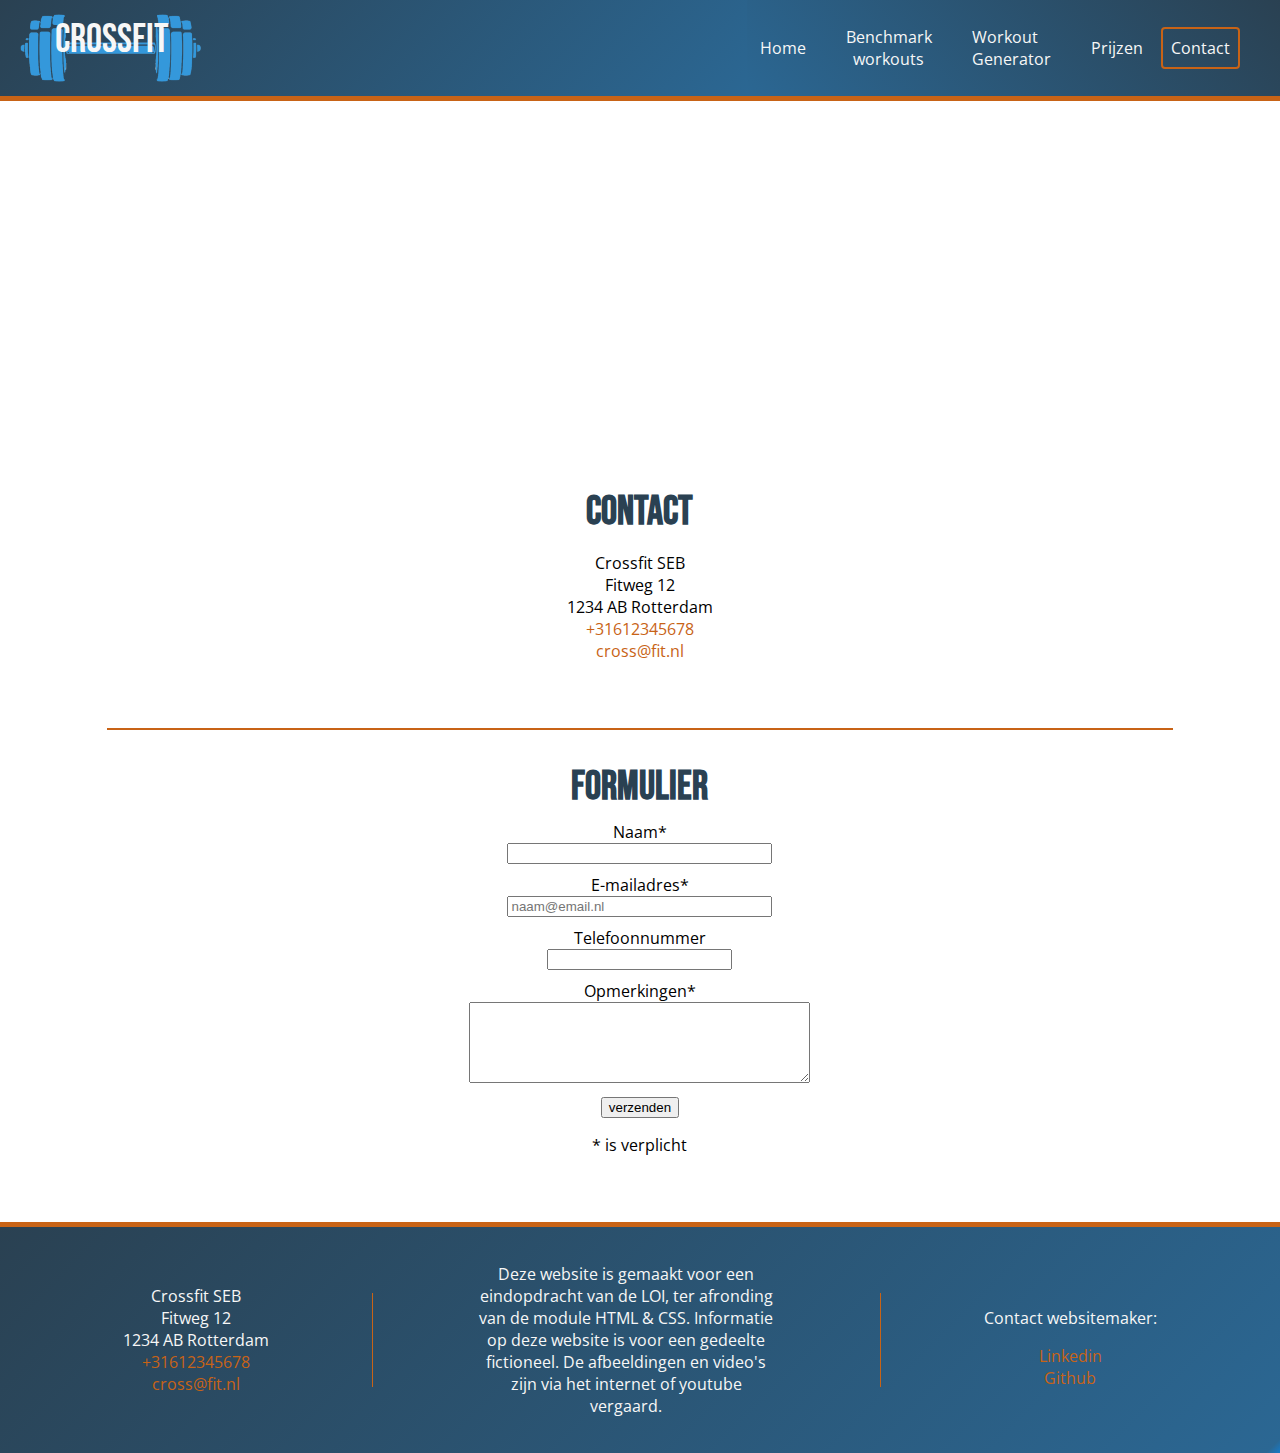
<file: contact.html>
<!DOCTYPE html>
  <html lang="nl">
      <head>
          <meta charset="UTF-8">
          <meta name="viewport" content="width=device-width, initial-scale=1">
          <title>CrossFit SEB</title>
          <link href="./resources/stylesheets/style.css" type="text/css" rel="stylesheet">
          <script src="./resources/script/script.js"></script>
      </head>
      
      <body>
      <div class="grid">
        <header>
            <div class="logo">
                <a href="./index.html"><img src="./resources/images/logo.png" alt="Logo CrossFit SEB">
                <span>Crossfit</span></a>
            </div>

        </header>

        <nav>
            <a href="./index.html">Home</a>
            <div class="subnav">
                <button class="subnavbtn">Benchmark workouts</button>
                <div class="subnav-content">
                    <a href="./benchmark.html#benchgirls">The Benchmark Girls</a>
                    <a href="./benchmark.html#heroes">The Heroes</a>
                </div>
            </div>
            <a href="./workoutgenerator.html">Workout Generator</a>
            <a href="./prijzen.html">Prijzen</a>
            <a class="linkmargin active" href="./contact.html">Contact</a>
        </nav>

            <div id="map">
                <iframe frameborder="0" src="https://maps.google.com/maps?width=100%25&amp;height=300&amp;hl=nl&amp;q=51.937188,%204.467023+(SED%20Crossfit)&amp;t=&amp;z=15&amp;ie=UTF8&amp;iwloc=B&amp;output=embed"></iframe>
            </div>

            <section class="contact">
                <h2>Contact</h2>
                <p>Crossfit SEB
                    <br>
                    Fitweg 12
                    <br>
                    1234 AB Rotterdam
                    <br>
                    <a href="tel:+31612345678">+31612345678</a>
                    <br>
                    <a href="mailto:cross@fit.nl">cross@fit.nl</a>
                    </p>
            </section>

            <section class="form">
                <h2>Formulier</h2>
                <form method="POST" action="http://jkorpela.fi/cgi-bin/echo.cgi" id="contactform">
                    <div class="veld">
                        <label for="naam">Naam*</label>
                        <br>
                        <input type="text" id="naam" name="naam" size="30" required>
                    </div>
                    <div class="veld">
                        <label for="mail">E-mailadres*</label>
                        <br>
                        <input type="email" id="mail" name="mail" size="30" placeholder="naam@email.nl" required>
                    </div>
                    <div class="veld">
                        <label for="tel">Telefoonnummer</label>
                        <br>
                        <input type="tel" id="tel" name="tel" pattern="[0-9]{10}">
                    </div>
                    <div class="veld">
                        <label for="opmerk">Opmerkingen*</label>
                        <br>
                        <textarea id="opmerk" form="contactform" name="opmerk" rows="5" cols="40" required></textarea>
                    </div>
                    <div class="veld">
                        <input type="submit" form="contactform" value="verzenden">
                    </div>
                </form>
                <p>* is verplicht</p>
            </section>

            <footer>
                <div>
                    <p>Crossfit SEB
                    <br>
                    Fitweg 12
                    <br>
                    1234 AB Rotterdam
                    <br>
                    <a href="tel:+31612345678">+31612345678</a>
                    <br>
                    <a href="mailto:cross@fit.nl">cross@fit.nl</a>
                    </p>
                </div>
    
                <div class="footline"></div>
    
                <div class="webinfo">
                    <p>Deze website is gemaakt voor een eindopdracht van de LOI, ter afronding van de module HTML & CSS.
                    Informatie op deze website is voor een gedeelte fictioneel.
                    De afbeeldingen en video's zijn via het internet of youtube vergaard.</p>
                    </div>
    
                <div class="footline"></div>
    
                <div>
                    <p>Contact websitemaker:</p>
                    <a href="https://www.linkedin.com/in/savannah-borst-347984121/">Linkedin</a>
                    <br>
                    <a href="https://github.com/savannah-borst">Github</a>
                </div>
            </footer>
        </div>
        </body>
  </html>
</file>
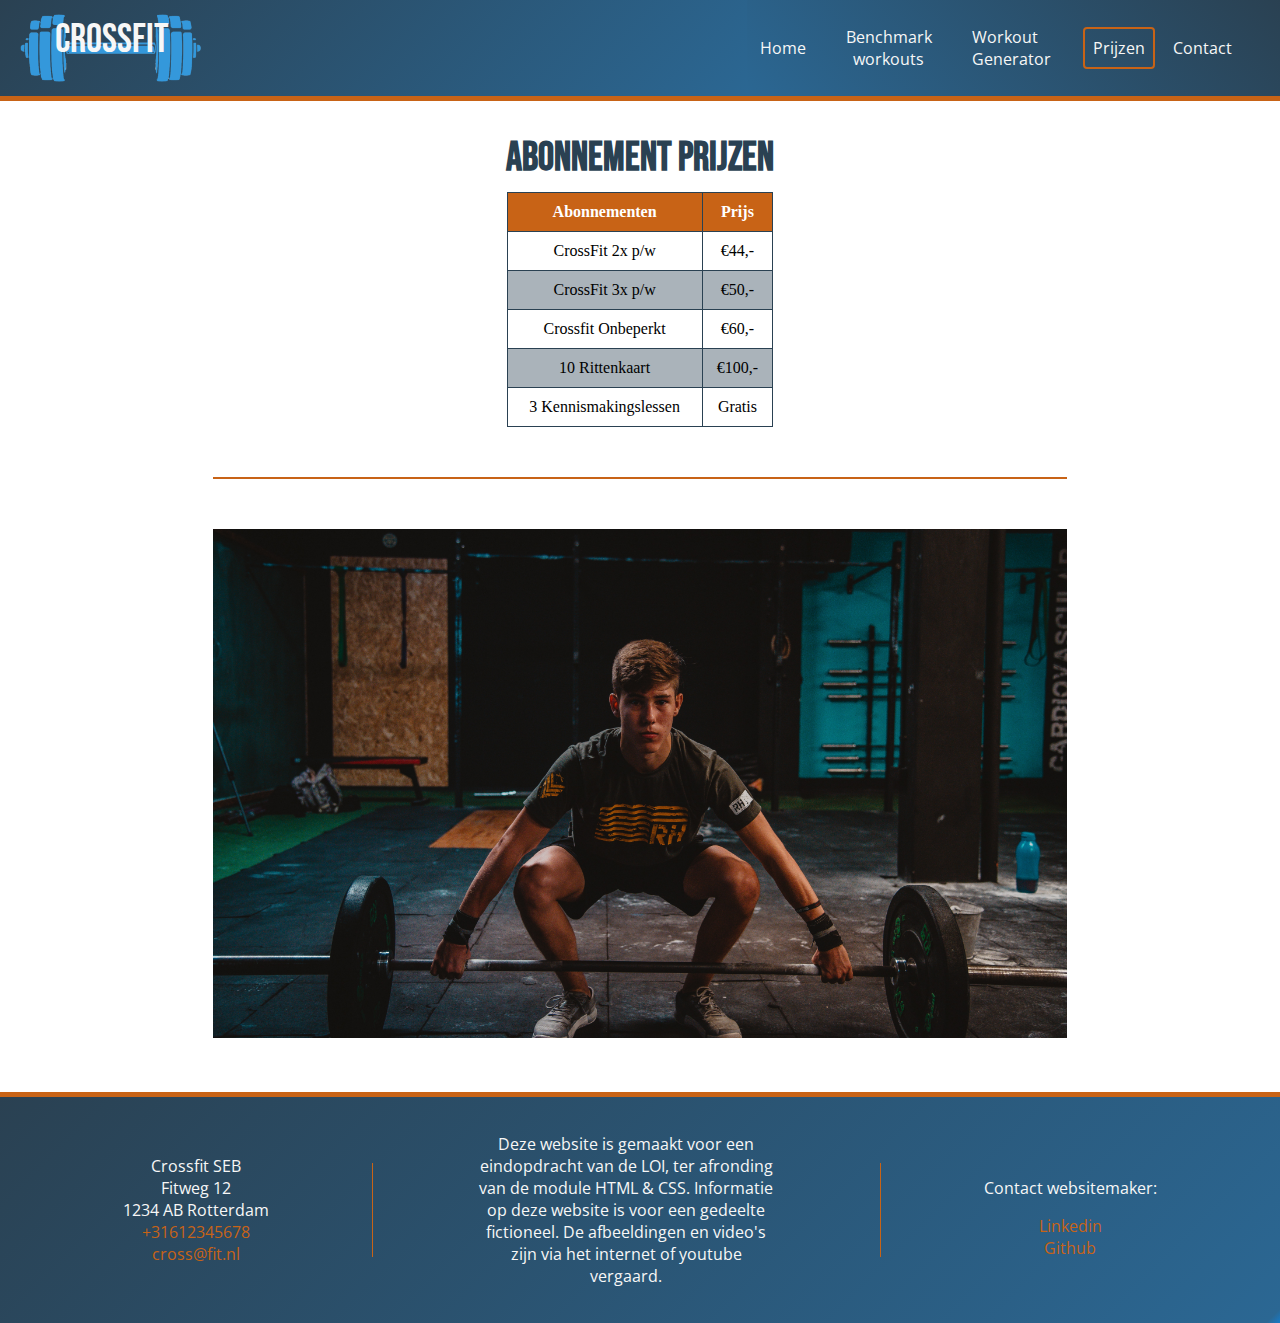
<file: prijzen.html>
<!DOCTYPE html>
  <html lang="nl">
      <head>
          <meta charset="UTF-8">
          <meta name="viewport" content="width=device-width, initial-scale=1">
          <title>CrossFit SEB</title>
          <link href="./resources/stylesheets/style.css" type="text/css" rel="stylesheet">
          <script src="./resources/script/script.js"></script>
      </head>
      
      <body>
      <div class="grid">
        <header>
            <div class="logo">
                <a href="./index.html"><img src="./resources/images/logo.png" alt="Logo CrossFit SEB">
                <span>Crossfit</span></a>
            </div>

        </header>

        <nav>
            <a href="./index.html">Home</a>
            <div class="subnav">
                <button class="subnavbtn">Benchmark workouts</button>
                <div class="subnav-content">
                    <a href="./benchmark.html#benchgirls">The Benchmark Girls</a>
                    <a href="./benchmark.html#heroes">The Heroes</a>
                </div>
            </div>
            <a href="./workoutgenerator.html">Workout Generator</a>
            <a class="active" href="./prijzen.html">Prijzen</a>
            <a class="linkmargin" href="./contact.html">Contact</a>
        </nav>

            <section class="prijslijst">
                <h2>Abonnement prijzen</h2>
                <table>
                    <thead>
                        <tr>
                            <th>Abonnementen</th>
                            <th>Prijs</th>
                        </tr>
                    </thead>
                    <tbody>
                        <tr>
                            <td>CrossFit 2x p/w</td>
                            <td>€44,-</td>
                        </tr>
                        <tr>
                            <td>CrossFit 3x p/w</td>
                            <td>€50,-</td>
                        </tr>
                        <tr>
                            <td>Crossfit Onbeperkt</td>
                            <td>€60,-</td>
                        </tr>
                        <tr>
                            <td>10 Rittenkaart</td>
                            <td>€100,-</td>
                        </tr>
                        <tr>
                            <td>3 Kennismakingslessen</td>
                            <td>Gratis</td>
                        </tr>
                    </tbody>
                </table>
            </section>

            <div class="prijsplaat">
                <img src="./resources/images/barbellsnatchprijs.jpg" alt="begin positie snatch">
            </div>
            
            <footer>
                <div>
                    <p>Crossfit SEB
                    <br>
                    Fitweg 12
                    <br>
                    1234 AB Rotterdam
                    <br>
                    <a href="tel:+31612345678">+31612345678</a>
                    <br>
                    <a href="mailto:cross@fit.nl">cross@fit.nl</a>
                    </p>
                </div>
    
                <div class="footline"></div>
    
                <div class="webinfo">
                    <p>Deze website is gemaakt voor een eindopdracht van de LOI, ter afronding van de module HTML & CSS.
                    Informatie op deze website is voor een gedeelte fictioneel.
                    De afbeeldingen en video's zijn via het internet of youtube vergaard.</p>
                    </div>
    
                <div class="footline"></div>
    
                <div>
                    <p>Contact websitemaker:</p>
                    <a href="https://www.linkedin.com/in/savannah-borst-347984121/">Linkedin</a>
                    <br>
                    <a href="https://github.com/savannah-borst">Github</a>
                </div>
            </footer>
        </div>
        </body>
  </html>
</file>
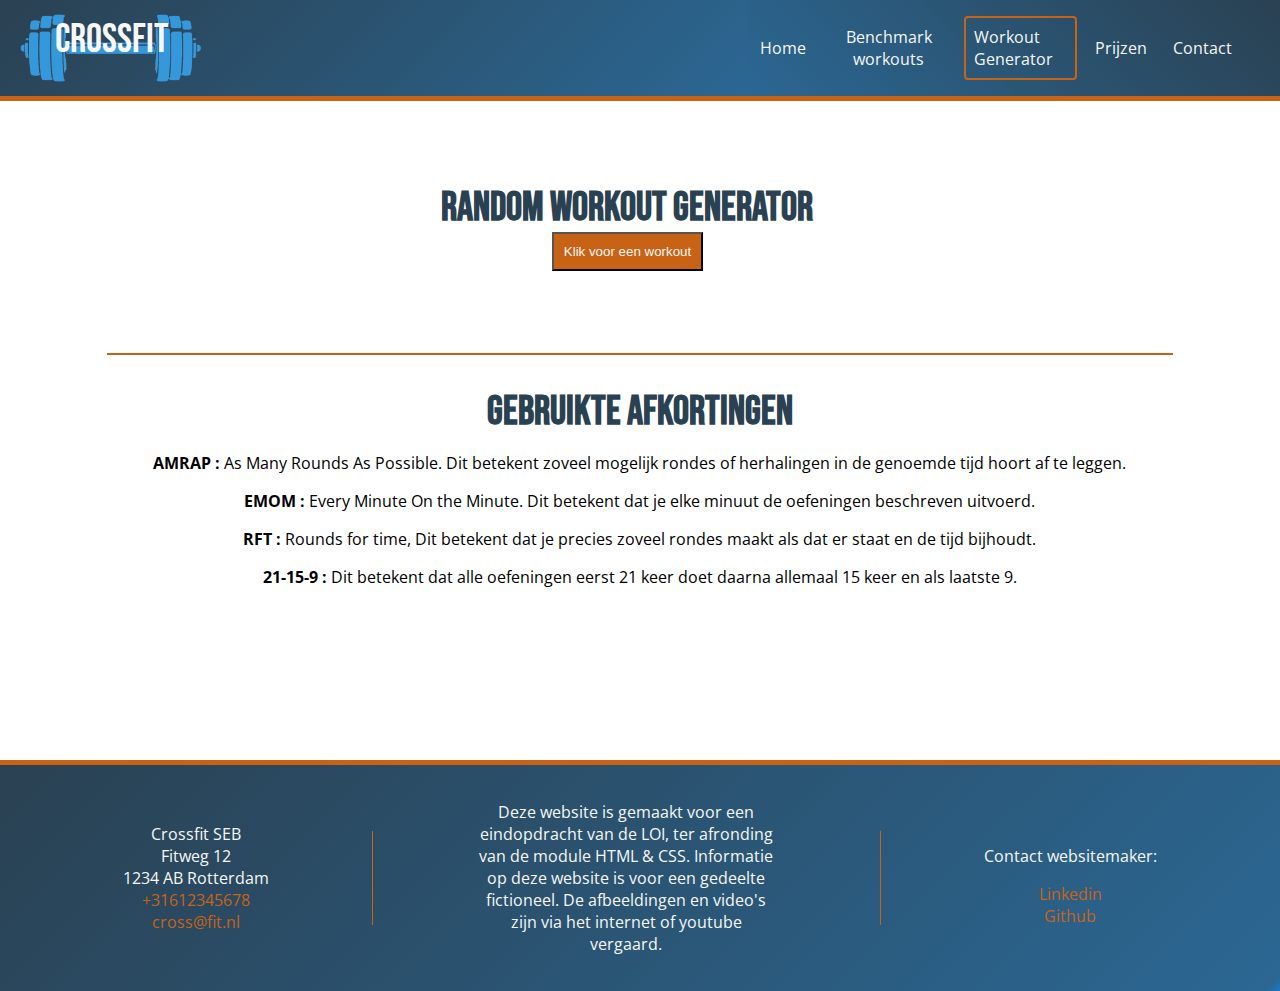
<file: workoutgenerator.html>
<!DOCTYPE html>
  <html lang="nl">
      <head>
          <meta charset="UTF-8">
          <meta name="viewport" content="width=device-width, initial-scale=1">
          <title>CrossFit SEB</title>
          <link href="./resources/stylesheets/style.css" type="text/css" rel="stylesheet">
          <script src="./resources/script/script.js"></script>
      </head>
      
      <body>
      <div class="grid">
        <header>
            <div class="logo">
                <a href="./index.html"><img src="./resources/images/logo.png" alt="Logo CrossFit SEB">
                <span>Crossfit</span></a>
            </div>

        </header>

        <nav>
            <a href="./index.html">Home</a>
            <div class="subnav">
                <button class="subnavbtn">Benchmark workouts</button>
                <div class="subnav-content">
                    <a href="./benchmark.html#benchgirls">The Benchmark Girls</a>
                    <a href="./benchmark.html#heroes">The Heroes</a>
                </div>
            </div>
            <a class="active" href="./workoutgenerator.html">Workout Generator</a>
            <a href="./prijzen.html">Prijzen</a>
            <a class="linkmargin" href="./contact.html">Contact</a>
        </nav>

            <section class="workout">
                <h2>Random Workout generator</h2>
                <button class="generator" onclick="workOut()">Klik voor een workout</button>
                <p id="rworkout"></p>
            </section>

            <section class="afkorting">
                <h2>Gebruikte Afkortingen</h2>
                <p><strong>AMRAP :</strong> As Many Rounds As Possible. Dit betekent zoveel mogelijk rondes of herhalingen in de genoemde tijd hoort af te leggen.</p>
                <p><strong>EMOM :</strong> Every Minute On the Minute. Dit betekent dat je elke minuut de oefeningen beschreven uitvoerd.</p>
                <p><strong>RFT :</strong> Rounds for time, Dit betekent dat je precies zoveel rondes maakt als dat er staat en de tijd bijhoudt.</p>
                <p><strong>21-15-9 :</strong> Dit betekent dat alle oefeningen eerst 21 keer doet daarna allemaal 15 keer en als laatste 9.</p>
            </section>

            <footer>
                <div>
                    <p>Crossfit SEB
                    <br>
                    Fitweg 12
                    <br>
                    1234 AB Rotterdam
                    <br>
                    <a href="tel:+31612345678">+31612345678</a>
                    <br>
                    <a href="mailto:cross@fit.nl">cross@fit.nl</a>
                    </p>
                </div>
    
                <div class="footline"></div>
    
                <div class="webinfo">
                    <p>Deze website is gemaakt voor een eindopdracht van de LOI, ter afronding van de module HTML & CSS.
                    Informatie op deze website is voor een gedeelte fictioneel.
                    De afbeeldingen en video's zijn via het internet of youtube vergaard.</p>
                    </div>
    
                <div class="footline"></div>
    
                <div>
                    <p>Contact websitemaker:</p>
                    <a href="https://www.linkedin.com/in/savannah-borst-347984121/">Linkedin</a>
                    <br>
                    <a href="https://github.com/savannah-borst">Github</a>
                </div>
            </footer>
        </div>
        </body>
  </html>
</file>
<file: resources/stylesheets/style.css>
@import url('https://fonts.googleapis.com/css2?family=Bebas+Neue&family=Open+Sans&display=swap');

:root {
--main-blue: #167BC8;
--accent-orange: #C86316;
--grey-color: #2A4152;
--white-color: #F7F7F7
}




h1 {
    font-size: 50px;
    color: var(--grey-color);
    font-family: 'Bebas Neue', cursive;
}

h2 {
    font-size: 40px;
    color: var(--grey-color);
    font-family: 'Bebas Neue', cursive;
    margin-bottom: 0;
}

h3 {
    font-size: 30px;
    color: var(--white-color);
    font-family: 'Bebas Neue', cursive;
}

p, a, ul {
    font-family: 'Open Sans', sans-serif;
}

body  {
    margin: 0;
    padding: 0;
}

/*Grid layout*/
.grid {
    display: grid;
    grid-template-columns: repeat(12 ,1fr);
}

/*Header*/
header {
    grid-column: 1 / span 13;
    height: 6rem;
    display: flex;
    justify-content: center;
    align-items: center;
    background-image: linear-gradient(-45deg, var(--main-blue), #2B6793 0px, var(--grey-color));
    border-bottom: solid 5px var(--accent-orange);
}

.logo {
    position: relative;
}

.logo img {
    height: 5rem;
}

header span {
    position: absolute;
    font-family: 'Bebas Neue', cursive;
    color: var(--white-color);
    font-size: 40px;
    top: 10px;
    left: 55px;
}

/*Navigation*/
nav {
    grid-column: 1 / span 13;
    background-image: linear-gradient(-45deg, var(--main-blue), #2B6793 0px, var(--grey-color));
    font-size: 1.1rem;
    display: flex;
    justify-content: center;
    align-items: center;
    border-bottom: solid 5px var(--accent-orange);
}

nav a {
    color: var(--white-color);
    text-decoration: none;
    padding: 8px 8px;
    margin: 5px;
    font-size: 12px;
}

nav a.active, nav button.active {
    border: 2px solid var(--accent-orange);
    color: var(--white-color);
    border-radius: 4px;
}

nav a:hover, nav .subnavbtn:hover {
    color: var(--accent-orange);
}

.subnav, .subnavbtn {
    font-family: 'Open Sans', sans-serif;
    color: var(--white-color);
    background-color: inherit;
    padding: 10px 12px;
    outline: none;
    border: none;
    font-size: 12px;
}

.subnav-content {
    display: none;
    z-index: 1;
    position: absolute;
    background-color: var(--grey-color);
    border-bottom: 2px solid var(--accent-orange);
    border-left: 2px solid var(--accent-orange);
    border-right: 2px solid var(--accent-orange);
    width: 150px;
    padding: 10px;
}

.subnav:hover .subnav-content {
    display: block;
}

/*Foto*/
.mainphoto {
    grid-column: 1 / span 13;
}

.mainphoto img {
    width: 100%;
}

/*Content*/
.content {
    grid-column: 2 / span 12;
    display: flex;
    flex-direction: column;
    justify-content: center;
    align-items: center;
    border-top: solid 2px var(--accent-orange);
    margin: 50px 50px 0px 25px;
    text-align: center;
}

.box {
    width: 100%;
    padding: 20px;
    margin-bottom: 20px;
}

/*Media*/
.media {
    grid-column: 2 / span 12;
    display: grid;
    gap: 10px 10px;
    border-top: solid 2px var(--accent-orange);
    padding-bottom: 50px;
    margin: 50px 50px 0px 25px;
}

.wrapper {
    position: relative;
    overflow: hidden;
	padding-bottom: 56.25%;
	height: 0;
}

.wrapper iframe {
    position: absolute;
	top: 0;
	left: 0;
	width: 100%;
	height: 100%;
}

video {
    object-fit: contain;
}

.show {
    width: 100%;
}

/*plaatje*/
.picdescrip {
    grid-column: 2 / span 12;
    display: flex;
    flex-direction: column;
    justify-content: center;
    align-items: center;
    border-top: solid 2px var(--accent-orange);
    padding: 50px 0px;
    margin: 50px 50px 0px 25px;
}

.infobox {
    background-image: linear-gradient(-45deg, var(--main-blue), #2B6793 20px, var(--grey-color));
    height: fit-content;
    text-align: center;
    padding: 0px 20px 50px 20px;
    width: 100%;
    margin: 10px;
    border-radius: 10px;
    box-shadow: var(--grey-color) 0px 3px 8px;
}

.infobox h2, .infobox p {
    color: var(--white-color);
}

.infobox p {
    padding: 10px;
    margin-top: 10;
    margin-bottom: 30px;
}

.infobox img {
    margin-top: 20px;
    width: 100%;
}

/*Benchmark*/
#benchgirls, #heroes {
    grid-column: 1 / span 13;
    text-align: center;
}

.benchmarkfoto {
    grid-column: 3 / span 8;
    padding: 20px 0px 20px 0px;
}

.benchmarkfoto img {
    width: 100%;
}

.flexbox {
    grid-column: 1 / span 13;
    display: flex;
    flex-wrap: wrap;
    justify-content: space-around;
    margin: auto 50px;
    padding-bottom: 50px;
}

.border {
    border-bottom: solid 2px var(--accent-orange);
}

.card {
    background-image: linear-gradient(-45deg, var(--main-blue), #2B6793 20px, var(--grey-color));
    margin: 10px auto;
    height: auto;
    width: 250px;
    padding: 20px;
    border-radius: 10px;
    box-shadow: var(--grey-color) 0px 3px 8px;
}

.card p {
    color: var(--accent-orange);
}

.card p, .card h3 {
    text-align: center;
    margin: 0;
}

.card ul {
    list-style: circle;
    list-style-position: inside;
    margin-top: 25px;
    color: var(--white-color);
}


.col {
    display: flex;
    flex-direction: column;
    justify-content: space-between;
}

/*Random generator*/
.workout {
    text-align: center;
    display: flex;
    flex-direction: column;
    justify-content: center;
    align-items: center;
    grid-column: 2 / span 10;
    padding-bottom: 50px;
    margin: 50px 50px 0px 25px;
}

#rworkout {
    display: flex;
    flex-direction: column;
    justify-content: space-evenly;
    background-image: linear-gradient(-45deg, var(--main-blue), #2B6793 20px, var(--grey-color));
    color: var(--white-color);
    width: 300px;
    border-radius: 10px;
    box-shadow: var(--grey-color) 0px 3px 8px;
}

.afkorting {
    grid-column: 2 / span 10;
    text-align: center;
    border-top: solid 2px var(--accent-orange);
    padding-bottom: 100px;
    height: 355px;
}

.generator {
    color: var(--white-color);
    text-decoration: none;
    background-color: var(--accent-orange);
    padding: 10px;
}

.generator:hover {
    color: var(--grey-color);
    text-decoration: none;
    padding: 10px;
    background-color: var(--accent-orange);
    box-shadow: var(--grey-color) 0px 3px 8px;
    cursor: pointer;
}

/*Prijzen*/
.prijslijst {
    grid-column: 2 / span 10;
    text-align: center;
    display: flex;
    flex-direction: column;
    justify-content: center;
    align-items: center;
    padding-bottom: 50px;
}

table, th, td {
    border: 1px solid var(--grey-color);
    padding: 10px;
}

table {
    border-collapse: collapse;
    width: 25%;
    margin-top: 10px;
}

table tr:nth-child(even) {
    background-color: rgba(42, 65, 82, 0.4);
}

table th {
    background-color: var(--accent-orange);
    color: white;
}

.prijsplaat {
    grid-column: 3 / span 8;
    border-top: solid 2px var(--accent-orange);
    padding: 50px 0px 50px 0px;
}

.prijsplaat img {
    width: 100%;
}

/*Contact*/

#map {
    grid-column: 1 / span 13;
}

#map iframe {
    height: 300px;
    width: 100%;
}

.contact {
    grid-column: 2 / span 10;
    text-align: center;
    padding: 50px 0px;
}

.contact a {
    text-decoration: none;
    color: var(--accent-orange);
}

.form {
    grid-column: 2 / span 10;
    border-top: solid 2px var(--accent-orange);
    padding-bottom: 50px;
    text-align: center;
}

label {
    font-family: 'Open Sans', sans-serif;
}

.veld {
    margin: 10px;
}

/*Footer*/
footer {
    grid-column: 1 / span 13;
    background-image: linear-gradient(-45deg, var(--main-blue), #2B6793 10px, var(--grey-color));
    color: var(--white-color);
    display: flex;
    flex-direction: column;
    justify-content: space-evenly;
    align-items: center;
    border-top: solid 5px var(--accent-orange);
    text-align: center;
    padding: 20px;
}

.footline {
    width: 25%;
    border-bottom: 1px solid #C86316;
}



footer a {
    text-decoration: none;
    color: var(--accent-orange);
}

.webinfo {
    width: 300px;
}

/*Responsive*/
@media screen and (min-width: 768px) {
    header {
        grid-column: 1 / span 6;
        grid-row: 1 / span 1;
        justify-content: flex-start;
    }

    nav {
        grid-row: 1 / span 1;
        grid-column: 7 / span 7;
        border-bottom: solid 5px var(--accent-orange);
        background-image: linear-gradient(45deg, var(--main-blue), #2B6793 0px, var(--grey-color));
    }

    nav a {
        font-size: 16px;
    }

    .subnav, .subnavbtn {
        font-size: 16px;
    }

    .subnav-content {
        width: 200px;

}

    .linkmargin {
        margin-right: 40px;
    }

    /*content*/
    .content {
        flex-direction: row;
        justify-content: center;
        align-items: flex-start;
    }

    .box {
        width: 50%;
    }

    /*plaatje*/
    .infobox img {
        width: 100%;
    }

    .infobox {
        display: flex;
        flex-direction: row;
        justify-content: center;
        align-items: center;
    }

    #reverse {
        flex-direction: row-reverse;
    }

    .infocol {
        width: 50%;
    }

    /*media*/
    .media {
        grid-template-columns: repeat(12, 1fr);
    }

    h2 {
        grid-row: 1 / span 1;
        grid-column: 1 / -1;
    }

    .boven1 {
        grid-row: 2 / span 1;
        grid-column: 1 / span 4 ;
    }

    .boven2 {
        grid-row: 2 / span 1;
        grid-column: 5 / span 4;
    }

    .boven3 {
        grid-row: 2 / span 1;
        grid-column: 9 / span 4;
    }

    .onder1 {
        grid-row: 3 / span 1;
        grid-column: 1 / span 6;
    }

    .onder2 {
        grid-row: 3 / span 1;
        grid-column: 7 / span 6;
    }

    .show {
        width: 100%;
    }

    .afkorting {
        padding-bottom: 50px;
    }

    footer {
        flex-direction: row;
    }

    .footline {
       height: 50%;
       width: 0%;
       border-left: 1px solid #C86316;
    }
}

@media screen and (min-width: 1024px) {
    header {
        grid-column: 1 / span 7;
    }

    nav {
        grid-column: 8 / span 6;
        justify-content: flex-end;
    }

    .infobox {
        flex-direction: column;
        justify-content: flex-start;
        min-width: 250px;
        max-width: 300px;
        height: 500px;
    }

    .infocol {
        width: 100%;
    }

    .media {
        grid-template-columns: repeat(10, 1fr);
    }

    .boven1 {
        grid-column: 1 / span 2 ;
    }

    .boven2 {
        grid-column: 3 / span 2;
    }

    .boven3 {
        grid-column: 5 / span 2;
    }

    .onder1 {
        grid-row: 2 / span 1;
        grid-column: 7 / span 2;
    }

    .onder2 {
        grid-row: 2 / span 1;
        grid-column: 9 / span 2;
    }

    .picdescrip {
        flex-direction: row;
    }

    #reverse {
        flex-direction: column;
    }

    .infobox img {
        width: 100%;
    }
    
}

@media screen and (min-width: 1440px) {
    .flexbox{
        margin: auto 150px;
    }

    .content, .media, .picdescrip {
        margin: 50px 200px 0px 150px;
    }
}
</file>
